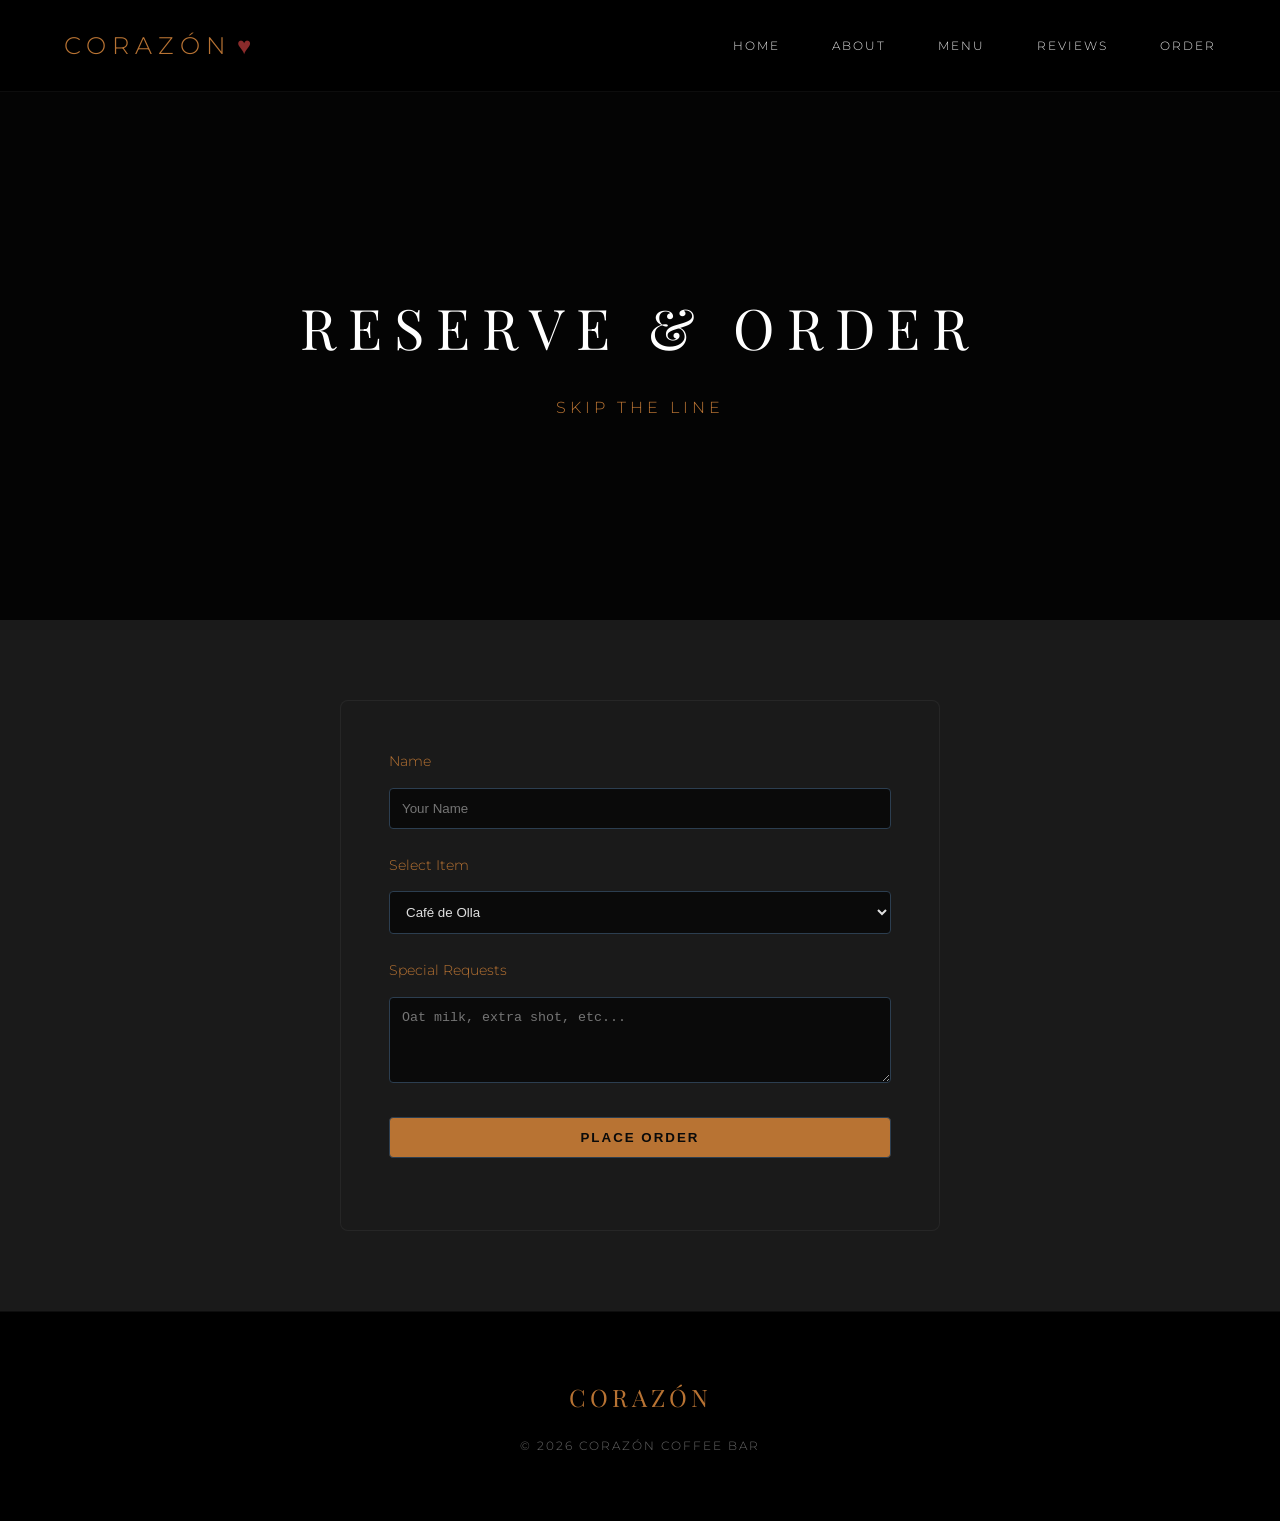
<file: order.html>
<!DOCTYPE html>
<html lang="en">
<head>
    <meta charset="UTF-8">
    <title>Corazón Coffee Bar | Order</title>
    <link rel="stylesheet" href="style.css">
</head>
<body>
    <nav>
        <div class="logo">CORAZÓN<span class="heart-icon">♥</span></div>
        <div class="nav-links">
            <a href="index.html">Home</a>
            <a href="about.html">About</a>
            <a href="menu.html">Menu</a>
            <a href="reviews.html">Reviews</a>
            <a href="order.html">Order</a>
        </div>
    </nav>

    <header class="page-header" style="background-image: url('https://images.unsplash.com/photo-1497935586351-b67a49e012bf?ixlib=rb-4.0.3&auto=format&fit=crop&w=1600&q=80');">
        <h2>Reserve & Order</h2>
        <p>Skip The Line</p>
    </header>

    <section class="content-section alt-bg">
        <form class="order-form" onsubmit="event.preventDefault(); alert('Order Submitted! (Demo)');">
            <label>Name</label>
            <input type="text" placeholder="Your Name" required>
            
            <label>Select Item</label>
            <select required>
                <option value="olla">Café de Olla</option>
                <option value="horchata">Horchata Latte</option>
                <option value="cortado">The Cortado</option>
            </select>

            <label>Special Requests</label>
            <textarea rows="4" placeholder="Oat milk, extra shot, etc..."></textarea>

            <input type="submit" value="Place Order">
        </form>
    </section>

    <footer>
        <div class="footer-logo">CORAZÓN</div>
        <div class="footer-text">© 2026 Corazón Coffee Bar</div>
    </footer>
</body>
</html>
</file>
<file: style.css>
/* --- GLOBAL PALETTE & TYPOGRAPHY --- */
@import url('https://fonts.googleapis.com/css2?family=Montserrat:wght@200;300;400&family=Playfair+Display:wght@400;500;600;700&display=swap');

:root {
    --bg-dark: #0a0a0a;
    --bg-section: #1a1a1a;
    --text-light: #e0e0e0;
    --copper: #b87333; 
    --grayish-blue: #2c3e50; 
    --heart-red: #8b2b2b; 
}

* { box-sizing: border-box; margin: 0; padding: 0; }
html { scroll-behavior: smooth; }

body {
    font-family: 'Montserrat', sans-serif;
    background-color: var(--bg-dark);
    color: var(--text-light);
    line-height: 1.8;
    font-weight: 300;
    overflow-x: hidden;
}

h1, h2, h3, h4 {
    font-family: 'Playfair Display', serif;
    font-weight: 400;
    text-transform: uppercase;
    letter-spacing: 4px;
    color: var(--text-light);
}

a { text-decoration: none; color: inherit; }
.heart-icon { color: var(--heart-red); margin-left: 5px; }

/* --- NAVIGATION --- */
nav {
    background-color: rgba(0, 0, 0, 0.95);
    padding: 1.5rem 5%;
    display: flex; justify-content: space-between; align-items: center;
    position: fixed; width: 100%; top: 0; z-index: 1000;
    border-bottom: 1px solid rgba(255,255,255,0.05);
    backdrop-filter: blur(10px);
}
.logo { font-size: 1.5rem; letter-spacing: 6px; color: var(--copper); }
.nav-links a {
    margin-left: 3rem; font-size: 0.75rem; letter-spacing: 2px;
    text-transform: uppercase; transition: color 0.4s ease;
}
.nav-links a:hover { color: var(--copper); }

/* --- IMMERSIVE HEADERS --- */
.page-header {
    height: 60vh; 
    display: flex; flex-direction: column; justify-content: center; align-items: center; text-align: center;
    background-size: cover; background-position: center; background-attachment: fixed;
    position: relative; z-index: 1; margin-top: 80px; 
}
.page-header::before {
    content: ""; position: absolute; top: 0; left: 0; right: 0; bottom: 0;
    background: rgba(0, 0, 0, 0.6); z-index: -1;
}
.page-header.hero { height: 100vh; margin-top: 0; }
.page-header.hero h1 { font-size: 8rem; font-weight: 700; letter-spacing: 20px; color: #fff; text-shadow: 0 0 15px rgba(0,0,0,0.5); }
.page-header h2 { font-size: 3.5rem; letter-spacing: 12px; color: #fff; }
.page-header p { font-size: 1rem; letter-spacing: 4px; text-transform: uppercase; color: var(--copper); margin-top: 1rem; }

/* Home Page Text Box Highlight */
.hero-text-box {
    background: rgba(10, 10, 10, 0.4);
    padding: 3rem 6rem;
    border-radius: 10px;
    backdrop-filter: blur(8px);
    border: 1px solid rgba(255, 255, 255, 0.1);
    box-shadow: 0 10px 30px rgba(0,0,0,0.5);
}

/* --- GENERAL SECTIONS --- */
.content-section { padding: 5rem 10%; background-color: var(--bg-dark); position: relative; z-index: 2; }
.content-section.alt-bg { background-color: var(--bg-section); }
.section-header { text-align: center; margin-bottom: 4rem; }
.section-header h2 { font-size: 2.5rem; color: var(--copper); }
.section-divider { width: 60px; height: 1px; background-color: var(--grayish-blue); margin: 20px auto; }

/* --- ABOUT GRID --- */
.about-text { max-width: 800px; margin: 0 auto 3rem auto; text-align: center; font-size: 1.1rem; color: #ccc; }
.image-grid-3 { display: grid; grid-template-columns: repeat(3, 1fr); gap: 2rem; }
.image-grid-3 img { width: 100%; height: 300px; object-fit: cover; filter: brightness(0.7); transition: 0.4s; cursor: pointer; border: 1px solid rgba(255,255,255,0.05); }
.image-grid-3 img:hover { transform: scale(1.03); filter: brightness(1); }

/* --- MENU GALLERY WITH HOVER POP-UP --- */
.menu-gallery { display: grid; grid-template-columns: repeat(auto-fit, minmax(250px, 1fr)); gap: 1.5rem; }
.menu-item { position: relative; overflow: hidden; height: 350px; background-color: var(--bg-section); cursor: pointer; border: 1px solid rgba(255,255,255,0.05); }
.menu-item img { width: 100%; height: 100%; object-fit: cover; transition: transform 0.5s ease; }

/* Dark overlay on hover */
.menu-item::after {
    content: ""; position: absolute; top: 0; left: 0; width: 100%; height: 100%;
    background: rgba(0, 0, 0, 0.7); opacity: 0; transition: opacity 0.4s ease;
    pointer-events: none; /* Let clicks pass through to the image */
}
.menu-item:hover::after { opacity: 1; }
.menu-item:hover img { transform: scale(1.1); }

/* Pop-up Text */
.menu-label { 
    position: absolute; top: 55%; left: 50%; transform: translate(-50%, -50%); 
    font-family: 'Playfair Display', serif; font-size: 1.4rem; color: #fff; 
    letter-spacing: 3px; text-shadow: 2px 2px 5px rgba(0,0,0,0.8); 
    opacity: 0; transition: all 0.4s ease; z-index: 2; text-align: center; width: 90%;
    pointer-events: none; 
}
.menu-item:hover .menu-label { opacity: 1; top: 50%; } /* Slides up slightly on hover */

/* --- REVIEWS --- */
.reviews-grid { display: grid; grid-template-columns: repeat(auto-fit, minmax(300px, 1fr)); gap: 2rem; }
.review-card { background-color: var(--grayish-blue); padding: 2.5rem; text-align: center; border-radius: 5px; box-shadow: 0 5px 15px rgba(0,0,0,0.2); }
.stars { color: var(--copper); font-size: 1.3rem; letter-spacing: 5px; margin-bottom: 1rem; }
.review-text { font-style: italic; font-family: 'Playfair Display', serif; font-size: 1.1rem; color: #eee; margin-bottom: 1.5rem; }
.review-author { font-size: 0.85rem; text-transform: uppercase; letter-spacing: 2px; color: var(--copper); }

/* --- ORDER FORM --- */
.order-form { max-width: 600px; margin: 0 auto; background-color: var(--bg-section); padding: 3rem; border-radius: 8px; border: 1px solid rgba(255,255,255,0.05); }
.order-form label { display: block; margin-bottom: 0.8rem; color: var(--copper); font-size: 0.9rem; }
.order-form input, .order-form textarea, .order-form select { width: 100%; padding: 12px; margin-bottom: 1.5rem; background-color: var(--bg-dark); border: 1px solid var(--grayish-blue); color: var(--text-light); border-radius: 4px; }
.order-form input[type="submit"] { background-color: var(--copper); color: var(--bg-dark); cursor: pointer; font-weight: 600; text-transform: uppercase; letter-spacing: 2px; transition: 0.3s; }
.order-form input[type="submit"]:hover { background-color: #e0995c; }

/* --- SLIDESHOW (Home) --- */
.slideshow-container { position: relative; max-width: 100vw; margin: auto; overflow: hidden; }
.mySlides { display: none; text-align: center; }
.mySlides img { width: 100%; max-height: 600px; object-fit: cover; filter: brightness(0.7); }
.slide-text { color: #f2f2f2; font-size: 1.5rem; padding: 15px 12px; position: absolute; bottom: 8px; width: 100%; text-align: center; background: rgba(0,0,0,0.5); font-family: 'Playfair Display', serif; letter-spacing: 3px; }
.prev, .next { cursor: pointer; position: absolute; top: 50%; width: auto; padding: 16px; margin-top: -22px; color: var(--copper); font-weight: bold; font-size: 30px; transition: 0.6s; background-color: rgba(0,0,0,0.3); }
.next { right: 0; }
.prev:hover, .next:hover { background-color: rgba(0,0,0,0.8); color: #fff; }
.fade { animation-name: fade; animation-duration: 1.5s; }
@keyframes fade { from {opacity: .4} to {opacity: 1} }

/* --- MODAL (Zoom) --- */
.modal { display: none; position: fixed; z-index: 2000; padding-top: 50px; left: 0; top: 0; width: 100%; height: 100%; overflow: auto; background-color: rgba(0,0,0,0.9); }
.modal-content { margin: auto; display: block; width: 80%; max-width: 700px; animation: zoom 0.6s; }
@keyframes zoom { from {transform: scale(0)} to {transform: scale(1)} }
.close { position: absolute; top: 15px; right: 35px; color: #f1f1f1; font-size: 40px; font-weight: bold; transition: 0.3s; cursor: pointer; }
.close:hover { color: #bbb; }

/* --- NEW HERO SLIDESHOW (Home Auto-Rotation) --- */
.hero-slider-container {
    position: relative;
    height: 100vh;
    width: 100%;
    overflow: hidden;
    display: flex;
    justify-content: center;
    align-items: center;
    background-color: var(--bg-dark);
}
.hero-slide {
    position: absolute;
    top: 0; left: 0; width: 100%; height: 100%;
    background-size: cover;
    background-position: center;
    opacity: 0;
    transition: opacity 1s ease-in-out; 
    z-index: 1;
}
.hero-slide::before {
    content: ""; position: absolute; top: 0; left: 0; right: 0; bottom: 0;
    background: rgba(0, 0, 0, 0.6); 
}
.hero-slider-container .hero-text-box {
    position: relative;
    z-index: 10; 
}

/* --- FEATURES GRID (3 Images + Text) --- */
.features-grid {
    display: grid;
    grid-template-columns: repeat(3, 1fr);
    gap: 3rem;
    margin-top: 2rem;
}
.feature-card img {
    width: 100%;
    height: 400px;
    object-fit: cover;
    border: 1px solid rgba(255,255,255,0.05);
    margin-bottom: 1.5rem;
    filter: brightness(0.8);
    transition: 0.4s ease;
}
.feature-card img:hover {
    filter: brightness(1);
}
.feature-card p {
    color: #ccc;
    font-size: 0.95rem;
    line-height: 1.8;
    text-align: center;
}

/* --- TOCA MADERA EDITORIAL BLOCKS (About Page) --- */
.editorial-block {
    display: flex;
    align-items: center;
    justify-content: center;
    background-color: var(--bg-dark);
    padding: 6rem 10%; 
    gap: 5rem; 
}
.editorial-block:nth-of-type(even) {
    flex-direction: row-reverse;
    background-color: var(--bg-section);
}
.editorial-img {
    flex: 1;
    max-width: 450px; 
    height: 55vh; 
    overflow: hidden;
    border-radius: 4px; 
    box-shadow: 0 10px 30px rgba(0,0,0,0.6); 
}
.editorial-img img {
    width: 100%;
    height: 100%;
    object-fit: cover;
    filter: brightness(0.8);
    transition: transform 1s ease, filter 0.5s ease;
}
.editorial-block:hover .editorial-img img {
    transform: scale(1.05);
    filter: brightness(1);
}
.editorial-text {
    flex: 1;
    display: flex;
    flex-direction: column;
    justify-content: center;
    align-items: center; 
    text-align: center;
}
.editorial-text h3 {
    font-size: 2.2rem;
    margin-bottom: 1.5rem;
    color: #fff;
    letter-spacing: 6px;
}
.editorial-text p {
    color: #ccc;
    font-size: 1.05rem;
    line-height: 2;
    max-width: 500px;
    margin: 0 auto 1.5rem auto;
}

/* --- FOOTER --- */
footer { background-color: #000; text-align: center; padding: 4rem 2rem; border-top: 1px solid rgba(255,255,255,0.05); }
.footer-logo { font-family: 'Playfair Display', serif; font-size: 1.5rem; letter-spacing: 4px; margin-bottom: 1rem; color: var(--copper); }
.footer-text { font-size: 0.75rem; letter-spacing: 2px; color: #666; text-transform: uppercase; }


/* --- MOBILE RESPONSIVENESS (All combined) --- */
@media (max-width: 900px) {
    .nav-links { display: none; }
    .page-header.hero h1 { font-size: 4rem; letter-spacing: 10px; }
    .hero-text-box { padding: 2rem; }
    
    /* Convert all grids to a single column on mobile */
    .image-grid-3, .menu-gallery, .reviews-grid, .features-grid { 
        grid-template-columns: 1fr; 
    }
    
    /* Mobile adjustments for the About page editorial blocks */
    .editorial-block {
        flex-direction: column;
        padding: 4rem 5%;
        gap: 3rem;
    }
    .editorial-block:nth-of-type(even) {
        flex-direction: column;
    }
    .editorial-img {
        max-width: 100%;
        height: 40vh;
    }
}
</file>
